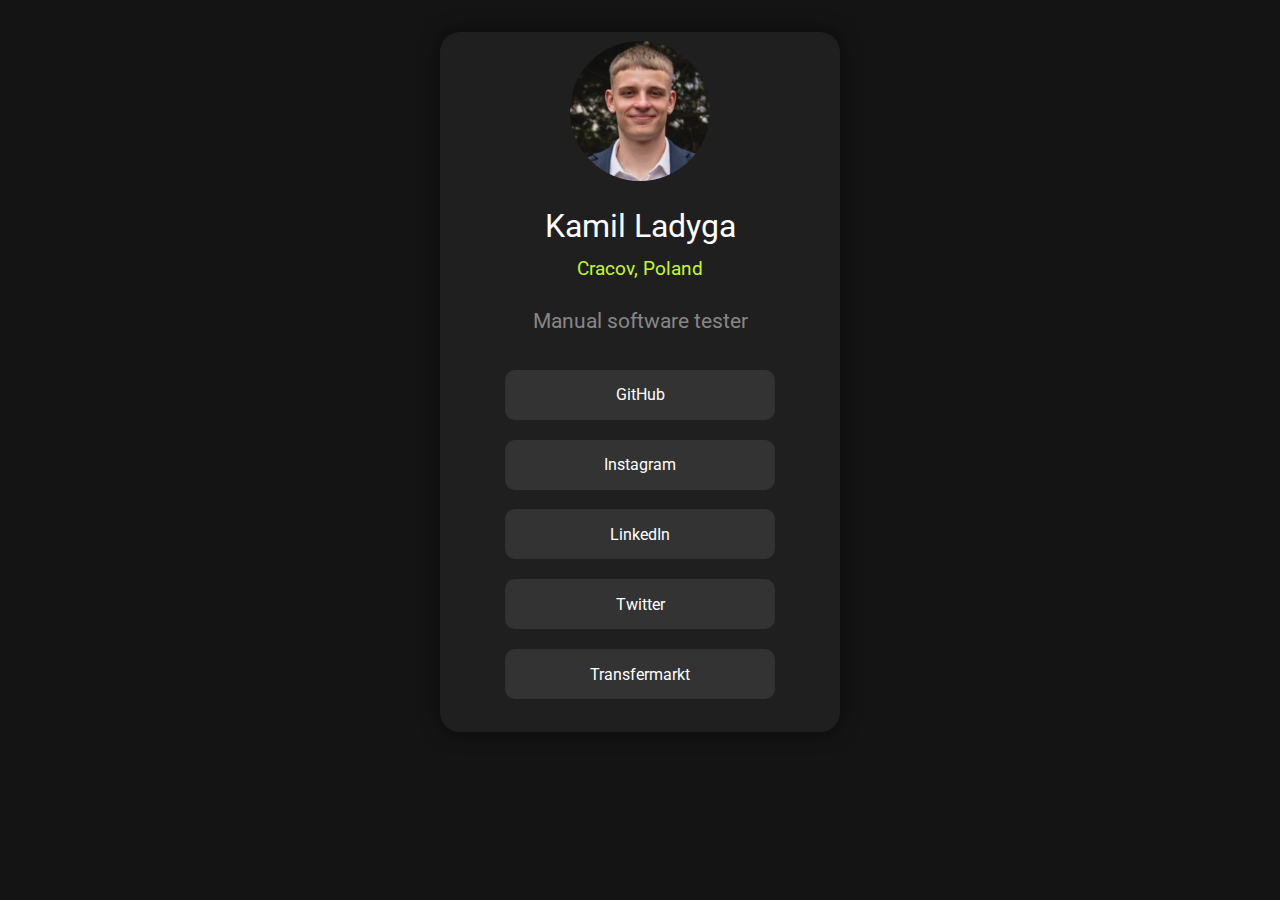
<file: index.html>
<!DOCTYPE html>
<html lang="en">
<head>
    <meta charset="UTF-8">
    <meta name="viewport" content="width=device-width, initial-scale=1.0">
    <title>Social Links</title>
    <link  rel="stylesheet" href="SocialLinkStyleSheet.css">
    <link rel="preconnect" href="https://fonts.googleapis.com">
    <link rel="preconnect" href="https://fonts.gstatic.com" crossorigin>
    <link href="https://fonts.googleapis.com/css2?family=Roboto:ital,wght@0,100;0,300;0,400;0,500;0,700;0,900;1,100;1,300;1,400;1,500;1,700;1,900&display=swap" rel="stylesheet">
</head>
<body>
    <div class="box">
     <img  id="Jaimg" src="Ja.jpg" alt="It's me">   
    <h1 id="h1">Kamil Ladyga</h1>
    <h3 id="h3">Cracov, Poland</h3>
    <p>Manual software tester</p>
    <a class="container" href="https://github.com/" target="_blank">GitHub</a>
    <a class="container" href="https://www.instagram.com/kamiladyga/" target="_blank">Instagram</a>
    <a class="container" href="https://www.linkedin.com/in/kamil-%C5%82adyga-47a924261/" target="_blank">LinkedIn</a>
    <a class="container" href="https://twitter.com/ladyga4747" target="_blank">Twitter</a>
    <a class="container" href="https://www.transfermarkt.pl/kamil-ladyga/profil/spieler/847106" target="_blank">Transfermarkt</a>
    
    </div>
</body>
</html>
</file>
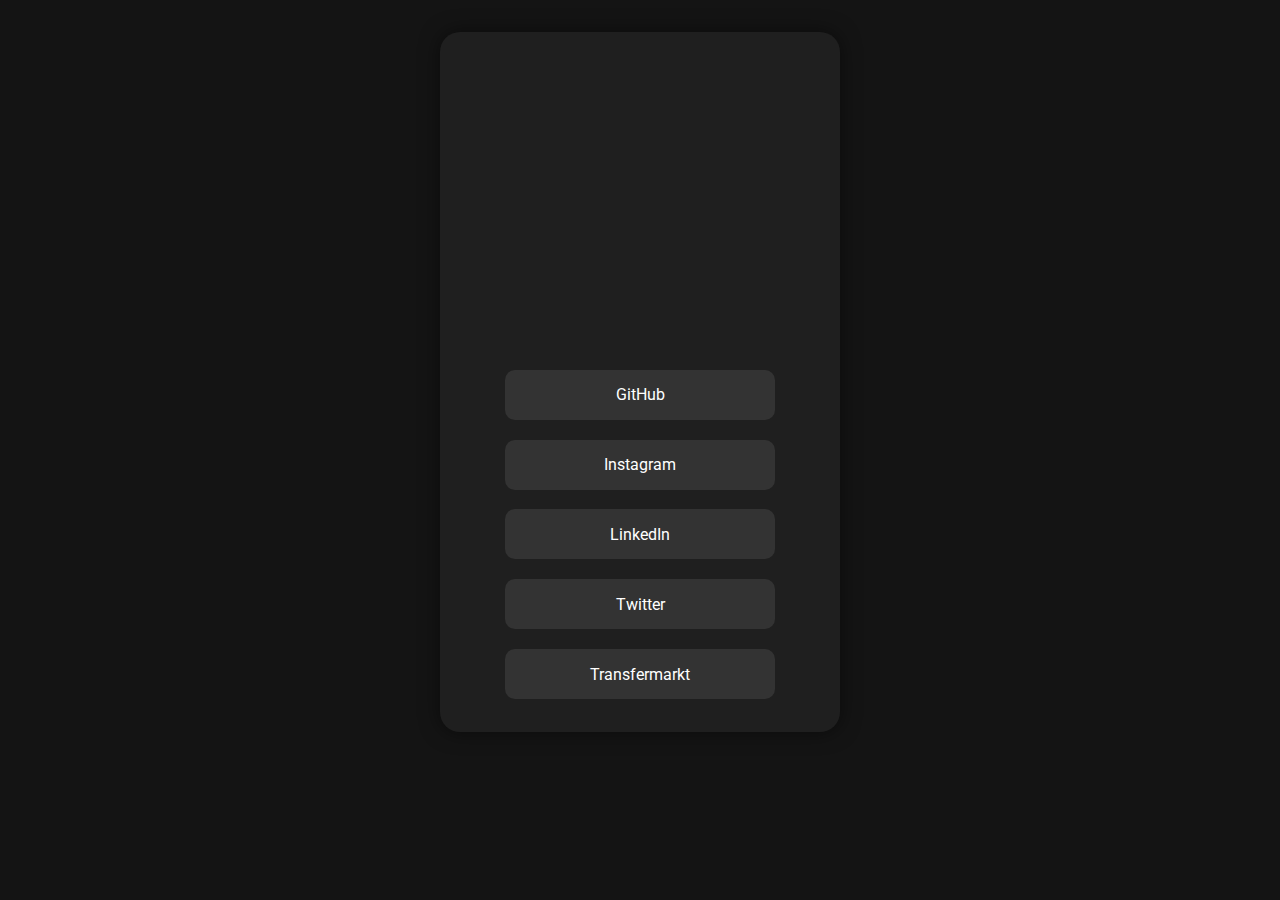
<file: SocialLinks.html>
<!DOCTYPE html>
<html lang="en">
<head>
    <meta charset="UTF-8">
    <meta name="viewport" content="width=device-width, initial-scale=1.0">
    <title>Social Links</title>
    <link  rel="stylesheet" href="SocialLinkStyleSheet.css">
    <link rel="preconnect" href="https://fonts.googleapis.com">
    <link rel="preconnect" href="https://fonts.gstatic.com" crossorigin>
    <link href="https://fonts.googleapis.com/css2?family=Roboto:ital,wght@0,100;0,300;0,400;0,500;0,700;0,900;1,100;1,300;1,400;1,500;1,700;1,900&display=swap" rel="stylesheet">
</head>
<body>
    <div class="box">
    
    <a class="container" href="">GitHub</a>
    <a class="container" href="">Instagram</a>
    <a class="container" href="">LinkedIn</a>
    <a class="container" href="">Twitter</a>
    <a class="container" href="">Transfermarkt</a>
    
    </div>
</body>
</html>
</file>
<file: SocialLinkStyleSheet.css>
*{
    font-family: "Roboto", sans-serif;
    font-weight: 400;
    font-style: normal;
  }
body{
    margin: 0;
    background-color: hsl(0, 0%, 8%);
}
.box {
    margin: 2rem auto 0; /* Wyśrodkowanie poziome na wszystkich ekranach */
    display: flex;
    flex-direction: column;
    align-items: center;
    justify-content: flex-end;
    gap: 0.3em;
    border-radius: 20px;
    width: 90%; /* Szerokość zmniejszona na mniejszych ekranach */
    max-width: 400px; /* Maksymalna szerokość */
    height: 700px;
    background-color: hsl(0, 0%, 12%);
    padding: 0 0 2vh 0; /* Dodanie paddingu z prawej i lewej strony */
    box-sizing: border-box; /* Zapobieganie przycinaniu zawartości przez padding */
    box-shadow: 0px 0px 20px 0px rgba(0,0,0,0.5); /* Dodanie cienia */
}


.container {
    display: flex;
    justify-content: center;
    align-items: center;
    border-radius: 10px;
    width: 270px;
    height: 50px;
    background-color: hsl(0, 0%, 20%);
    margin-bottom: 15px;
    text-align: center;
    font-size: 1rem;
    color: white;  
    text-decoration: none;
    
}
.container:hover:active{
    background-color: hsl(75, 94%, 57%);
    color: black;
}
.container:hover{
    opacity: 0.7;
}
button{
    border: 0;
}
#h1 {
    display: flex;
    justify-content: center;
    align-items: center;
    color: white;
    margin-bottom: 0; /* Usunięcie domyślnego marginesu dla elementu h1 */
}

#h3 {
    display: flex;
    justify-content: center;
    align-items: center;
    padding: 0; /* Usunięcie wewnętrznego odstępu (padding) dla elementu h3 */
    margin-top: 0.5rem; /* Dodanie odstępu od góry dla elementu h3 */
    margin-bottom: 1rem; /* Usunięcie domyślnego marginesu dla elementu h3 */
    color: hsl(75, 94%, 57%);
}

p {
    margin-top: 0.5rem;
    margin-bottom: 2rem; 
    font-size: 1.3rem;
    color: hsl(0, 1%, 53%);
}    

#Jaimg{
    height: 140px;
    border-radius: 50%;
}
@media (max-width: 600px) {
    .box {
        padding: 0 20px 2vh 20px; /* Padding dla urządzeń o szerokości ekranu poniżej 600px */
        margin-bottom: 2rem;
    }
}
</file>
